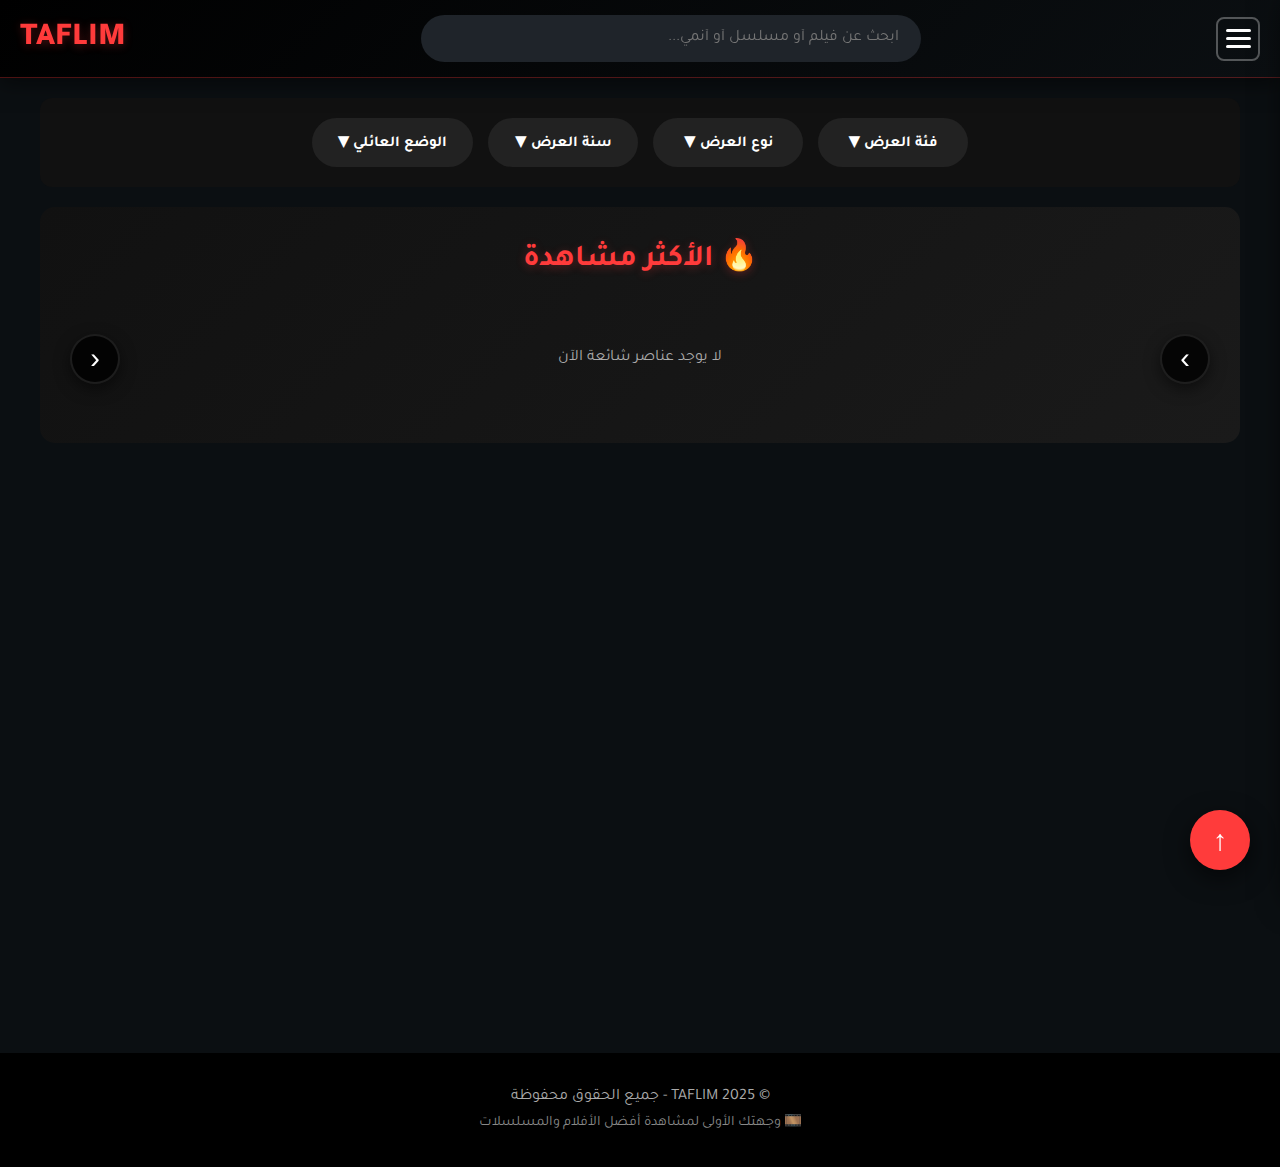
<file: index.html>
<!DOCTYPE html>
<html lang="ar" dir="rtl">
<head>
    <meta charset="UTF-8">
    <meta name="viewport" content="width=device-width, initial-scale=1.0">
    <title>TAFLIM | الصفحة الرئيسية</title>
    <link href="https://fonts.googleapis.com/css2?family=Tajawal:wght@400;700;900&display=swap" rel="stylesheet">
    <style>
        :root {
            --accent: #ff3b3b;
            --bg: #0b0f12;
            --card: #161b20;
            --text: #e6e6e6;
            --font-main: 'Tajawal', system-ui;
        }

        * {
            margin: 0;
            padding: 0;
            box-sizing: border-box;
        }

        body {
            background: var(--bg);
            color: var(--text);
            font-family: var(--font-main);
            overflow-x: hidden;
            scroll-behavior: smooth;
        }

        /* ========== النافبار ========== */
        .navbar {
            display: flex;
            align-items: center;
            justify-content: space-between;
            padding: 15px 20px;
            background: linear-gradient(135deg, #000000 0%, #0b0f12 100%);
            position: sticky;
            top: 0;
            z-index: 1000;
            border-bottom: 1px solid rgba(255, 59, 59, 0.3);
            box-shadow: 0 5px 20px rgba(0, 0, 0, 0.5);
        }

        /* زر البرغر */
        #menu-btn {
            display: flex;
            flex-direction: column;
            justify-content: center;
            align-items: center;
            gap: 5px;
            width: 44px;
            height: 44px;
            background: transparent;
            border: 2px solid rgba(255, 255, 255, 0.3);
            border-radius: 8px;
            cursor: pointer;
            padding: 10px;
            transition: all 0.3s;
        }

        #menu-btn span {
            display: block;
            width: 25px;
            height: 3px;
            background: white;
            border-radius: 3px;
            transition: all 0.3s;
        }

        #menu-btn:hover {
            border-color: var(--accent);
            background: rgba(255, 59, 59, 0.1);
        }

        #menu-btn:hover span {
            background: var(--accent);
            transform: scaleX(1.2);
        }

        /* شريط البحث مع الاقتراحات */
        .search-container {
            position: relative;
            flex: 1;
            max-width: 500px;
            margin: 0 20px;
        }

        #search {
            width: 100%;
            padding: 12px 20px;
            border: none;
            border-radius: 50px;
            background: #1f242a;
            color: white;
            font-size: 1rem;
            border: 2px solid transparent;
            transition: all 0.3s;
            font-family: var(--font-main);
        }

        #search:focus {
            outline: none;
            border-color: var(--accent);
            box-shadow: 0 0 15px rgba(255, 59, 59, 0.3);
        }

        /* قائمة اقتراحات البحث */
        .search-suggestions {
            position: absolute;
            top: 100%;
            left: 0;
            right: 0;
            background: var(--card);
            border-radius: 0 0 15px 15px;
            box-shadow: 0 10px 30px rgba(0, 0, 0, 0.7);
            max-height: 400px;
            overflow-y: auto;
            display: none;
            z-index: 1001;
            margin-top: 2px;
            border: 1px solid #333;
        }

        .suggestion-item {
            padding: 12px 20px;
            display: flex;
            align-items: center;
            gap: 15px;
            cursor: pointer;
            border-bottom: 1px solid #2a2f35;
            transition: background 0.2s;
        }

        .suggestion-item:hover {
            background: rgba(255, 59, 59, 0.1);
        }

        .suggestion-item img {
            width: 50px;
            height: 70px;
            object-fit: cover;
            border-radius: 5px;
        }

        .suggestion-info {
            flex: 1;
        }

        .suggestion-title {
            font-weight: bold;
            color: var(--text);
            margin-bottom: 5px;
        }

        .suggestion-type {
            font-size: 0.85rem;
            color: #888;
        }

        .suggestion-year {
            font-size: 0.8rem;
            color: #666;
        }

        .no-results {
            padding: 20px;
            text-align: center;
            color: #888;
            font-style: italic;
        }

        /* اللوجو */
        .logo {
            font-size: 2rem;
            font-weight: 900;
            color: var(--accent);
            text-shadow: 0 2px 10px rgba(255, 59, 59, 0.3);
        }

        /* ========== السايدبار ========== */
        #overlay {
            position: fixed;
            top: 0;
            left: 0;
            width: 100%;
            height: 100%;
            background: rgba(0, 0, 0, 0.88);
            opacity: 0;
            visibility: hidden;
            transition: all 0.35s;
            z-index: 1500;
        }

        #overlay.show {
            opacity: 1;
            visibility: visible;
        }

        #sidebar {
            position: fixed;
            top: 0;
            right: -320px;
            width: 300px;
            height: 100%;
            background: #111;
            transition: right 0.35s ease;
            z-index: 2000;
            padding-top: 90px;
            box-shadow: -10px 0 30px rgba(0, 0, 0, 0.9);
        }

        #sidebar.show {
            right: 0;
        }

        #close-sidebar {
            position: absolute;
            top: 20px;
            left: 20px;
            background: none;
            border: none;
            color: white;
            font-size: 2.4rem;
            cursor: pointer;
            transition: .3s;
        }

        #close-sidebar:hover {
            color: var(--accent);
            transform: scale(1.2);
        }

        #sidebar ul {
            list-style: none;
            padding: 0;
            margin: 0;
        }

        #sidebar ul li {
            border-bottom: 1px solid #333;
        }

        #sidebar ul li a {
            display: block;
            padding: 22px 30px;
            color: white;
            text-decoration: none;
            font-size: 1.4rem;
            font-weight: 600;
            transition: 0.3s;
        }

        #sidebar ul li:hover {
            background: var(--accent);
        }

        #sidebar ul li:hover a {
            padding-right: 40px;
        }

        /* ========== الفلاتر ========== */
        .filters-bar {
            display: flex;
            gap: 15px;
            padding: 20px;
            background: #111;
            flex-wrap: wrap;
            justify-content: center;
            position: relative;
            margin: 20px auto;
            width: 95%;
            max-width: 1200px;
            border-radius: 12px;
        }

        .filter-group {
            position: relative;
        }

        .filter-btn {
            background: #222;
            color: white;
            border: 2px solid transparent;
            padding: 12px 24px;
            border-radius: 50px;
            cursor: pointer;
            font-weight: 600;
            transition: all 0.3s;
            display: flex;
            align-items: center;
            gap: 8px;
            min-width: 150px;
            justify-content: center;
            font-size: 0.95rem;
            font-family: var(--font-main);
        }

        .filter-btn:hover,
        .filter-btn.active {
            background: var(--accent);
            border-color: var(--accent);
            transform: translateY(-2px);
            box-shadow: 0 5px 15px rgba(255, 59, 59, 0.3);
        }

        .filter-dropdown {
            position: absolute;
            top: 100%;
            left: 50%;
            transform: translateX(-50%);
            background: #1a1f25;
            min-width: 220px;
            border-radius: 16px;
            margin-top: 10px;
            box-shadow: 0 10px 40px rgba(0, 0, 0, .8);
            opacity: 0;
            visibility: hidden;
            transition: all 0.3s ease;
            z-index: 999;
            overflow: hidden;
            border: 1px solid #333;
        }

        .filter-dropdown.active {
            opacity: 1;
            visibility: visible;
            transform: translateX(-50%) translateY(5px);
        }

        .filter-dropdown button {
            width: 100%;
            padding: 14px 20px;
            background: none;
            border: none;
            color: white;
            text-align: right;
            cursor: pointer;
            transition: .3s;
            font-weight: 500;
            border-bottom: 1px solid #333;
            font-family: var(--font-main);
        }

        .filter-dropdown button:last-child {
            border-bottom: none;
        }

        .filter-dropdown button:hover {
            background: var(--accent);
            padding-right: 30px;
        }

        .filter-dropdown button::before {
            content: "○";
            margin-left: 10px;
            font-size: 0.8rem;
            color: #666;
        }

        .filter-dropdown button.active::before {
            content: "●";
            color: var(--accent);
        }

        /* ========== السلايدر ========== */
        .trending-section {
            padding: 30px 20px;
            background: linear-gradient(135deg, #111 0%, #1a1a1a 100%);
            position: relative;
            overflow: hidden;
            margin: 20px auto;
            border-radius: 15px;
            width: 98%;
            max-width: 1200px;
        }

        .trending-title {
            font-size: 1.9rem;
            color: var(--accent);
            margin-bottom: 25px;
            text-align: center;
            font-weight: 700;
            text-shadow: 0 2px 10px rgba(255, 59, 59, 0.3);
        }

        .trending-wrapper {
            position: relative;
            overflow: visible;
            border-radius: 15px;
            padding: 10px 0;
        }

        .trending-container {
            display: flex;
            gap: 20px;
            padding: 15px 60px;
            overflow-x: auto;
            scroll-behavior: smooth;
            scrollbar-width: thin;
            scrollbar-color: var(--accent) #222;
        }

        .trending-container::-webkit-scrollbar {
            height: 6px;
        }

        .trending-container::-webkit-scrollbar-track {
            background: #222;
            border-radius: 10px;
        }

        .trending-container::-webkit-scrollbar-thumb {
            background: var(--accent);
            border-radius: 10px;
        }

        .trending-container::-webkit-scrollbar-thumb:hover {
            background: #ff0000;
        }

        .trending-card {
            min-width: 180px;
            max-width: 180px;
            background: var(--card);
            border-radius: 15px;
            overflow: hidden;
            cursor: pointer;
            transition: all 0.3s cubic-bezier(0.4, 0, 0.2, 1);
            box-shadow: 0 8px 25px rgba(0, 0, 0, 0.5);
            flex-shrink: 0;
            border: 2px solid transparent;
        }

        .trending-card:hover {
            transform: translateY(-10px) scale(1.05);
            box-shadow: 0 20px 40px rgba(255, 59, 59, 0.4);
            border-color: var(--accent);
        }

        .trending-card img {
            width: 100%;
            height: 240px;
            object-fit: cover;
            transition: transform 0.5s ease;
        }

        .trending-card:hover img {
            transform: scale(1.1);
        }

        .trending-card h3 {
            padding: 15px 10px;
            text-align: center;
            font-size: 1rem;
            font-weight: 600;
            color: var(--text);
            margin: 0;
            white-space: nowrap;
            overflow: hidden;
            text-overflow: ellipsis;
        }

        .trending-arrow {
            position: absolute;
            top: 50%;
            transform: translateY(-50%);
            background: rgba(0, 0, 0, 0.8);
            color: white;
            border: none;
            width: 50px;
            height: 50px;
            border-radius: 50%;
            cursor: pointer;
            font-size: 1.8rem;
            z-index: 10;
            transition: all 0.3s ease;
            backdrop-filter: blur(10px);
            display: flex;
            align-items: center;
            justify-content: center;
            box-shadow: 0 5px 15px rgba(0, 0, 0, 0.5);
            border: 2px solid rgba(255, 255, 255, 0.1);
        }

        .trending-arrow:hover {
            background: var(--accent);
            transform: translateY(-50%) scale(1.15);
            border-color: var(--accent);
            box-shadow: 0 10px 25px rgba(255, 59, 59, 0.5);
        }

        .trending-arrow.left {
            left: 10px;
        }

        .trending-arrow.right {
            right: 10px;
        }

        /* ========== المحتوى الرئيسي ========== */
        #main-content {
            display: grid;
            grid-template-columns: repeat(auto-fill, minmax(150px, 1fr));
            gap: 20px;
            padding: 20px;
            min-height: 60vh;
            width: 95%;
            max-width: 1200px;
            margin: 0 auto;
        }

        .card {
            background: var(--card);
            border-radius: 14px;
            overflow: hidden;
            cursor: pointer;
            transition: .3s;
            border: 2px solid transparent;
        }

        .card:hover {
            transform: scale(1.06);
            box-shadow: 0 12px 25px rgba(255, 59, 59, .4);
            border-color: var(--accent);
        }

        .card img {
            width: 100%;
            height: 230px;
            object-fit: cover;
        }

        .card h3 {
            padding: 12px;
            text-align: center;
            font-size: 0.95rem;
            margin: 0;
        }

        /* زر جلب المزيد */
        .load-more {
            display: block;
            margin: 40px auto;
            padding: 15px 45px;
            background: var(--accent);
            color: white;
            border: none;
            border-radius: 50px;
            font-size: 1.1rem;
            font-weight: bold;
            cursor: pointer;
            transition: .3s;
            box-shadow: 0 5px 20px rgba(255, 59, 59, 0.3);
            font-family: var(--font-main);
        }

        .load-more:hover {
            background: #cc0000;
            transform: scale(1.05);
            box-shadow: 0 10px 25px rgba(255, 59, 59, 0.5);
        }

        /* زر العودة للأعلى */
        #back-to-top {
            position: fixed;
            bottom: 30px;
            right: 30px;
            background: var(--accent);
            color: white;
            border: none;
            width: 60px;
            height: 60px;
            border-radius: 50%;
            font-size: 1.8rem;
            cursor: pointer;
            display: none;
            z-index: 999;
            box-shadow: 0 8px 25px rgba(0, 0, 0, .6);
            transition: all 0.3s ease;
            align-items: center;
            justify-content: center;
        }

        #back-to-top.show {
            display: flex;
        }

        #back-to-top:hover {
            background: #cc0000;
            transform: scale(1.15) rotate(5deg);
            box-shadow: 0 12px 30px rgba(255, 59, 59, .5);
        }

        /* ========== الفوتر ========== */
        footer {
            text-align: center;
            padding: 30px;
            background: #000;
            color: #aaa;
            margin-top: 50px;
        }

        .footer-content p {
            margin: 5px 0;
        }

        .footer-tagline {
            font-size: 0.9rem;
            color: #888;
            margin-top: 10px;
        }

        /* ========== التجاوب ========== */
        @media (max-width: 768px) {
            .navbar {
                padding: 12px 15px;
            }

            #menu-btn {
                width: 40px;
                height: 40px;
            }

            #menu-btn span {
                width: 22px;
                height: 2.5px;
            }

            .search-container {
                max-width: 200px;
            }

            .logo {
                font-size: 1.6rem;
            }

            .trending-card {
                min-width: 160px;
                max-width: 160px;
            }

            .trending-arrow {
                display: none;
            }

            .trending-container {
                padding: 15px 20px;
            }

            .filters-bar {
                flex-direction: column;
                align-items: center;
                gap: 12px;
                padding: 15px;
            }

            .filter-dropdown {
                position: static;
                transform: none !important;
                width: 90%;
                margin: 8px auto;
            }

            #main-content {
                grid-template-columns: repeat(auto-fill, minmax(130px, 1fr));
                gap: 15px;
                padding: 15px;
            }

            #back-to-top {
                width: 50px;
                height: 50px;
                bottom: 20px;
                right: 20px;
            }
        }

        @media (max-width: 480px) {
            .trending-card {
                min-width: 140px;
                max-width: 140px;
            }

            .trending-card h3 {
                font-size: 0.9rem;
            }

            .card h3 {
                font-size: 0.85rem;
            }
        }
    </style>
</head>
<body>
    <!-- الشريط العلوي -->
    <header class="navbar">
        <button id="menu-btn" aria-label="فتح القائمة الجانبية">
            <span></span>
            <span></span>
            <span></span>
        </button>
        
        <div class="search-container">
            <input type="text" id="search" placeholder="ابحث عن فيلم أو مسلسل أو أنمي...">
            <div id="search-suggestions" class="search-suggestions"></div>
        </div>
        
        <div class="logo">TAFLIM</div>
    </header>

    <!-- طبقة التعتيم -->
    <div id="overlay"></div>

    <!-- القائمة الجانبية -->
    <div id="sidebar">
        <button id="close-sidebar">×</button>
        <ul>
            <li><a href="index.html" class="sidebar-link active">🏠 الصفحة الرئيسية</a></li>
            <li><a href="movies.html" class="sidebar-link">🎬 الأفلام</a></li>
            <li><a href="series.html" class="sidebar-link">📺 المسلسلات</a></li>
            <li><a href="anime.html" class="sidebar-link">🇯🇵 الأنمي</a></li>
        </ul>
    </div>

    <!-- تبويبات الفلترة -->
    <div class="filters-bar">
        <div class="filter-group">
            <button class="filter-btn" data-filter="category">فئة العرض ▼</button>
            <div class="filter-dropdown">
                <button data-value="">الكل</button>
                <button data-value="foreign">أفلام أجنبي</button>
                <button data-value="asian">أفلام آسيوية</button>
                <button data-value="kdrama">كي دراما</button>
                <button data-value="turkish">أفلام تركية</button>
                <button data-value="arabic">أفلام عربية</button>
                <button data-value="indian">أفلام هندية</button>
                <button data-value="anime">مسلسلات أنمي</button>
                <button data-value="ramadan">مسلسلات رمضانية</button>
            </div>
        </div>

        <div class="filter-group">
            <button class="filter-btn" data-filter="genre">نوع العرض ▼</button>
            <div class="filter-dropdown">
                <button data-value="">الكل</button>
                <button data-value="28">أكشن</button>
                <button data-value="12">مغامرات</button>
                <button data-value="16">أنيميشن</button>
                <button data-value="35">كوميدي</button>
                <button data-value="80">جريمة</button>
                <button data-value="18">دراما</button>
                <button data-value="27">رعب</button>
                <button data-value="10749">رومانسي</button>
                <button data-value="878">خيال علمي</button>
                <button data-value="53">إثارة</button>
            </div>
        </div>

        <div class="filter-group">
            <button class="filter-btn" data-filter="year">سنة العرض ▼</button>
            <div class="filter-dropdown">
                <button data-value="">الكل</button>
                <button data-value="2025">2025</button>
                <button data-value="2024">2024</button>
                <button data-value="2023">2023</button>
                <button data-value="2022">2022</button>
                <button data-value="2021">2021</button>
                <button data-value="2020">2020</button>
                <button data-value="older">قبل 2020</button>
            </div>
        </div>

        <div class="filter-group">
            <button class="filter-btn" data-filter="rating">الوضع العائلي ▼</button>
            <div class="filter-dropdown">
                <button data-value="">الكل</button>
                <button data-value="family">عائلي</button>
                <button data-value="16">+16</button>
                <button data-value="18">+18</button>
            </div>
        </div>
    </div>

    <!-- السلايدر -->
    <div class="trending-section">
        <h2 class="trending-title">🔥 الأكثر مشاهدة</h2>
        <div class="trending-wrapper">
            <button class="trending-arrow left">‹</button>
            <div class="trending-container" id="trending-container"></div>
            <button class="trending-arrow right">›</button>
        </div>
    </div>

    <!-- المحتوى الرئيسي -->
    <div id="main-content"></div>

    <!-- زر جلب المزيد -->
    <button class="load-more" onclick="loadMore()">🔄 جلب المزيد</button>

    <!-- زر العودة للأعلى -->
    <button id="back-to-top" class="show">↑</button>

    <!-- الفوتر -->
    <footer>
        <div class="footer-content">
            <p>© 2025 TAFLIM - جميع الحقوق محفوظة</p>
            <p class="footer-tagline">🎞️ وجهتك الأولى لمشاهدة أفضل الأفلام والمسلسلات</p>
        </div>
    </footer>

    <!-- JavaScript -->
    <script src="js/main.js"></script>
    
    <!-- كود التبويبات فقط (لا يتعارض مع main.js) -->
    <script>
        // جافاسكريبت التبويبات فقط
        document.querySelectorAll('.filter-btn').forEach(btn => {
            btn.onclick = (e) => {
                const dropdown = btn.nextElementSibling;
                const isActive = dropdown.classList.contains('active');

                document.querySelectorAll('.filter-dropdown').forEach(d => d.classList.remove('active'));
                document.querySelectorAll('.filter-btn').forEach(b => b.classList.remove('active'));

                if (!isActive) {
                    dropdown.classList.add('active');
                    btn.classList.add('active');
                }
                e.stopPropagation();
            };
        });

        document.querySelectorAll('.filter-dropdown button').forEach(item => {
            item.onclick = (e) => {
                const dropdown = item.closest('.filter-dropdown');
                dropdown.querySelectorAll('button').forEach(b => b.classList.remove('active'));
                item.classList.add('active');
                dropdown.classList.remove('active');
                item.closest('.filter-group').querySelector('.filter-btn').classList.remove('active');
                e.stopPropagation();
            };
        });

        document.addEventListener('click', () => {
            document.querySelectorAll('.filter-dropdown').forEach(d => d.classList.remove('active'));
            document.querySelectorAll('.filter-btn').forEach(b => b.classList.remove('active'));
        });
    </script>
</body>
</html>
</file>
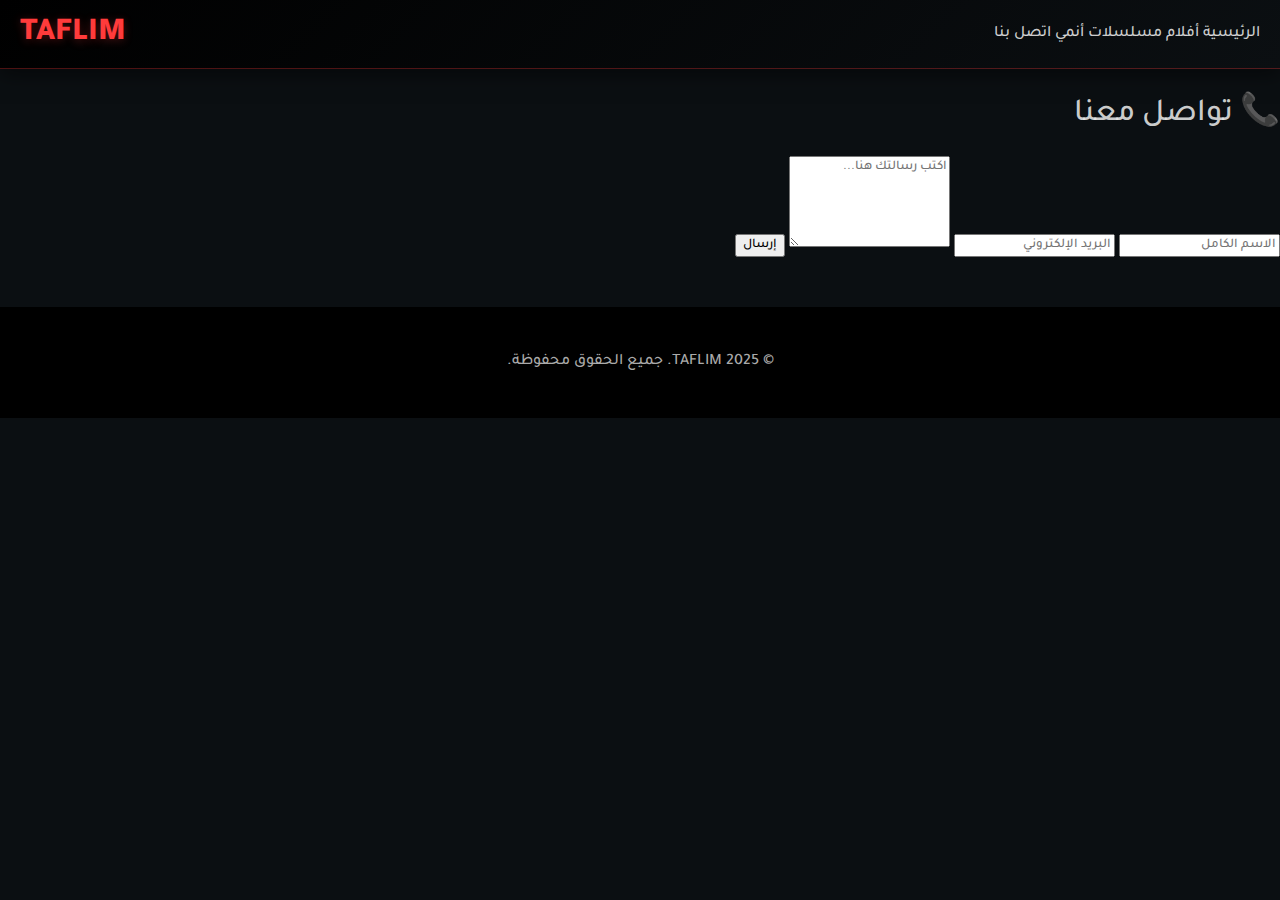
<file: contact.html>
<!DOCTYPE html>
<html lang="ar" dir="rtl">
<head>
  <meta charset="UTF-8" />
  <meta name="viewport" content="width=device-width, initial-scale=1.0" />
  <title>اتصل بنا | TAFLIM</title>
  <link rel="stylesheet" href="css/styles.css" />
  <link rel="stylesheet" href="https://fonts.googleapis.com/css2?family=Tajawal:wght@400;500;700&display=swap" />
</head>

<body>
  <header class="navbar">
    <div class="logo">TAFLIM</div>
    <nav>
      <a href="index.html">الرئيسية</a>
      <a href="movies.html">أفلام</a>
      <a href="series.html">مسلسلات</a>
      <a href="anime.html">أنمي</a>
      <a href="contact.html" class="active">اتصل بنا</a>
    </nav>
  </header>

  <main class="contact">
    <h1>📞 تواصل معنا</h1>
    <form class="contact-form">
      <input type="text" placeholder="الاسم الكامل" required />
      <input type="email" placeholder="البريد الإلكتروني" required />
      <textarea placeholder="اكتب رسالتك هنا..." rows="5" required></textarea>
      <button type="submit">إرسال</button>
    </form>
  </main>

  <footer>
    <p>© 2025 TAFLIM. جميع الحقوق محفوظة.</p>
  </footer>
</body>
</html>
</file>
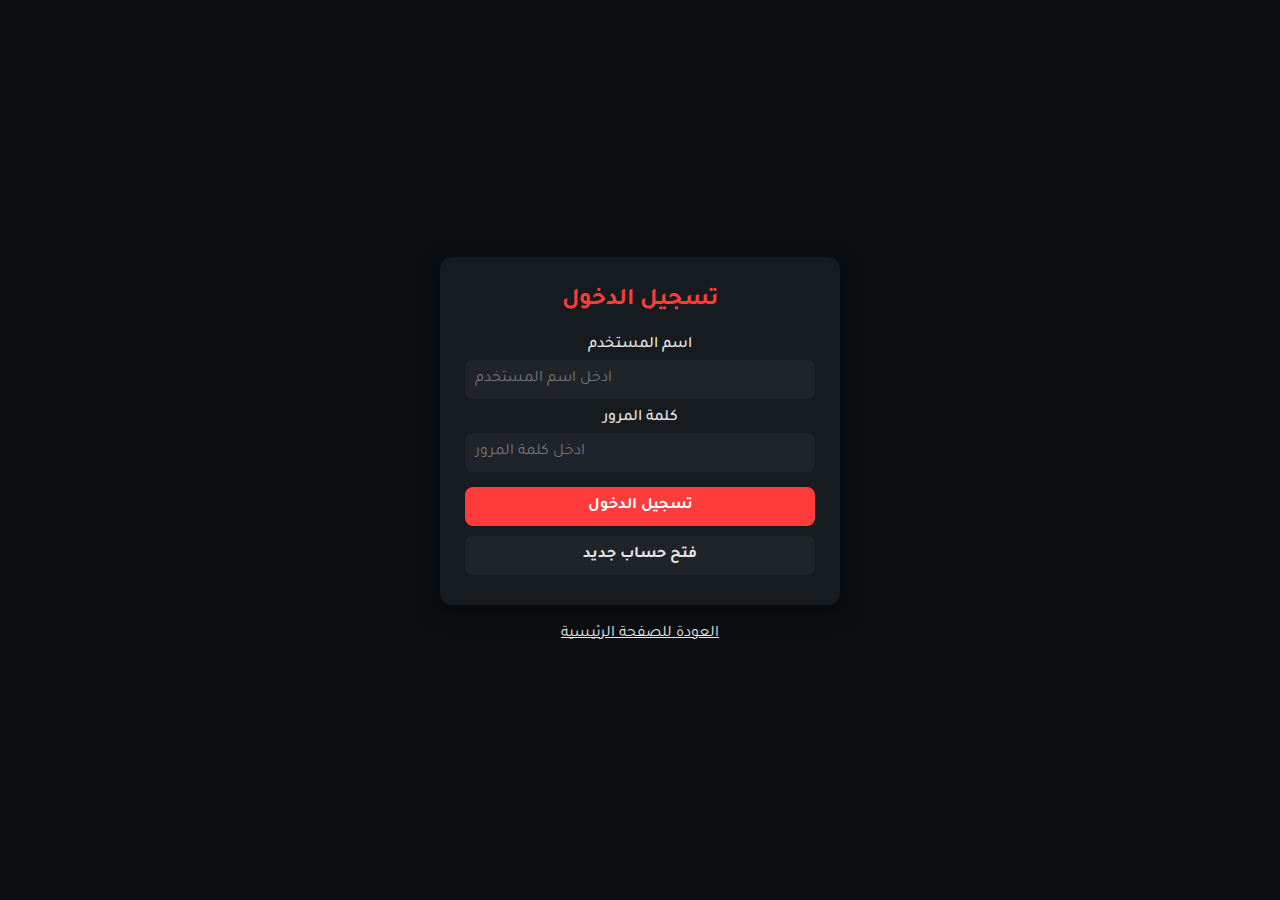
<file: login.html>
<!DOCTYPE html>
<html lang="ar">
<head>
<meta charset="UTF-8">
<meta name="viewport" content="width=device-width, initial-scale=1.0">
<title>تسجيل الدخول - TAFLIM</title>
<link href="https://fonts.googleapis.com/css2?family=Tajawal:wght@400;500;700&display=swap" rel="stylesheet">
<style>
  :root{
    --bg-color:#0b0f12;
    --card-bg:#161b20;
    --accent:#ff3b3b;
    --text-color:#e6e6e6;
    --hover-bg:#1f242a;
    --transition:0.3s ease;
  }
  *{margin:0;padding:0;box-sizing:border-box;font-family:"Tajawal",sans-serif;}
  body{background:var(--bg-color);color:var(--text-color);display:flex;flex-direction:column;justify-content:center;align-items:center;height:100vh;}
  
  .login-container{
    background:var(--card-bg);
    padding:30px 25px;
    border-radius:12px;
    width:100%;
    max-width:400px;
    box-shadow:0 6px 20px rgba(0,0,0,0.5);
    text-align:center;
  }

  .login-container h2{
    text-align:center;
    margin-bottom:20px;
    color:var(--accent);
  }

  .login-container label{
    display:block;
    margin:10px 0 5px;
    font-weight:500;
  }

  .login-container input{
    width:100%;
    padding:10px;
    border-radius:8px;
    border:none;
    background:var(--hover-bg);
    color:var(--text-color);
    font-size:1em;
  }

  .login-container input:focus{
    outline:none;
    box-shadow:0 0 5px var(--accent);
  }

  .login-container button{
    width:100%;
    margin-top:15px;
    padding:10px;
    border:none;
    border-radius:8px;
    background:var(--accent);
    color:#fff;
    font-size:1em;
    font-weight:bold;
    cursor:pointer;
    transition:var(--transition);
  }

  .login-container button:hover{
    background:#e63939;
  }

  .login-container .secondary-btn{
    background:var(--hover-bg);
    color:var(--text-color);
    margin-top:10px;
  }

  .login-container .secondary-btn:hover{
    background:#1a1f25;
  }

  .error-message{
    color:#ff4d4d;
    margin-top:10px;
    display:none;
    text-align:center;
  }

  /* رابط العودة أسفل الإطار */
  .back-home {
    margin-top: 20px;
    color: var(--text-color);
    cursor: pointer;
    transition: 0.3s;
    text-decoration: underline;
  }

  .back-home:hover {
    color: var(--accent);
  }

</style>
</head>
<body>

<div class="login-container">
  <h2>تسجيل الدخول</h2>

  <label for="username">اسم المستخدم</label>
  <input type="text" id="username" placeholder="ادخل اسم المستخدم">
  
  <label for="password">كلمة المرور</label>
  <input type="password" id="password" placeholder="ادخل كلمة المرور">
  
  <button id="login-btn">تسجيل الدخول</button>
  <button class="secondary-btn" id="register-btn">فتح حساب جديد</button>

  <div class="error-message" id="error-msg">اسم المستخدم أو كلمة المرور غير صحيحة</div>
  <div class="error-message" id="locked-msg">تم تجاوز عدد المحاولات المسموح بها. حاول لاحقاً.</div>
</div>

<!-- رابط العودة أسفل الإطار -->
<div class="back-home" id="home-link">العودة للصفحة الرئيسية</div>

<script>
  const loginBtn = document.getElementById('login-btn');
  const registerBtn = document.getElementById('register-btn');
  const homeLink = document.getElementById('home-link');
  const errorMsg = document.getElementById('error-msg');
  const lockedMsg = document.getElementById('locked-msg');

  // بيانات تجريبية (يمكن ربطها لاحقًا بالباكند)
  const USER_CREDENTIALS = { username: "admin", password: "123456" };
  const MAX_ATTEMPTS = 5;
  let attempts = parseInt(localStorage.getItem("loginAttempts")) || 0;

  // تحقق من حالة تسجيل الدخول
  if(localStorage.getItem("isLoggedIn") === "true"){
    window.location.href = "dashboard.html";
  }

  loginBtn.addEventListener('click', async () => {
    if(attempts >= MAX_ATTEMPTS){
      lockedMsg.style.display = "block";
      return;
    }

    const username = document.getElementById('username').value.trim();
    const password = document.getElementById('password').value.trim();

    if(username === USER_CREDENTIALS.username && password === USER_CREDENTIALS.password){
      localStorage.setItem("isLoggedIn", "true");
      localStorage.setItem("loginAttempts", "0");
      window.location.href = "dashboard.html";
    } else {
      attempts++;
      localStorage.setItem("loginAttempts", attempts);
      errorMsg.style.display = "block";
      lockedMsg.style.display = "none";
    }
  });

  registerBtn.addEventListener('click', () => {
    window.location.href = "register.html";
  });

  homeLink.addEventListener('click', () => {
    window.location.href = "index.html";
  });
</script>

</body>
</html>
</file>
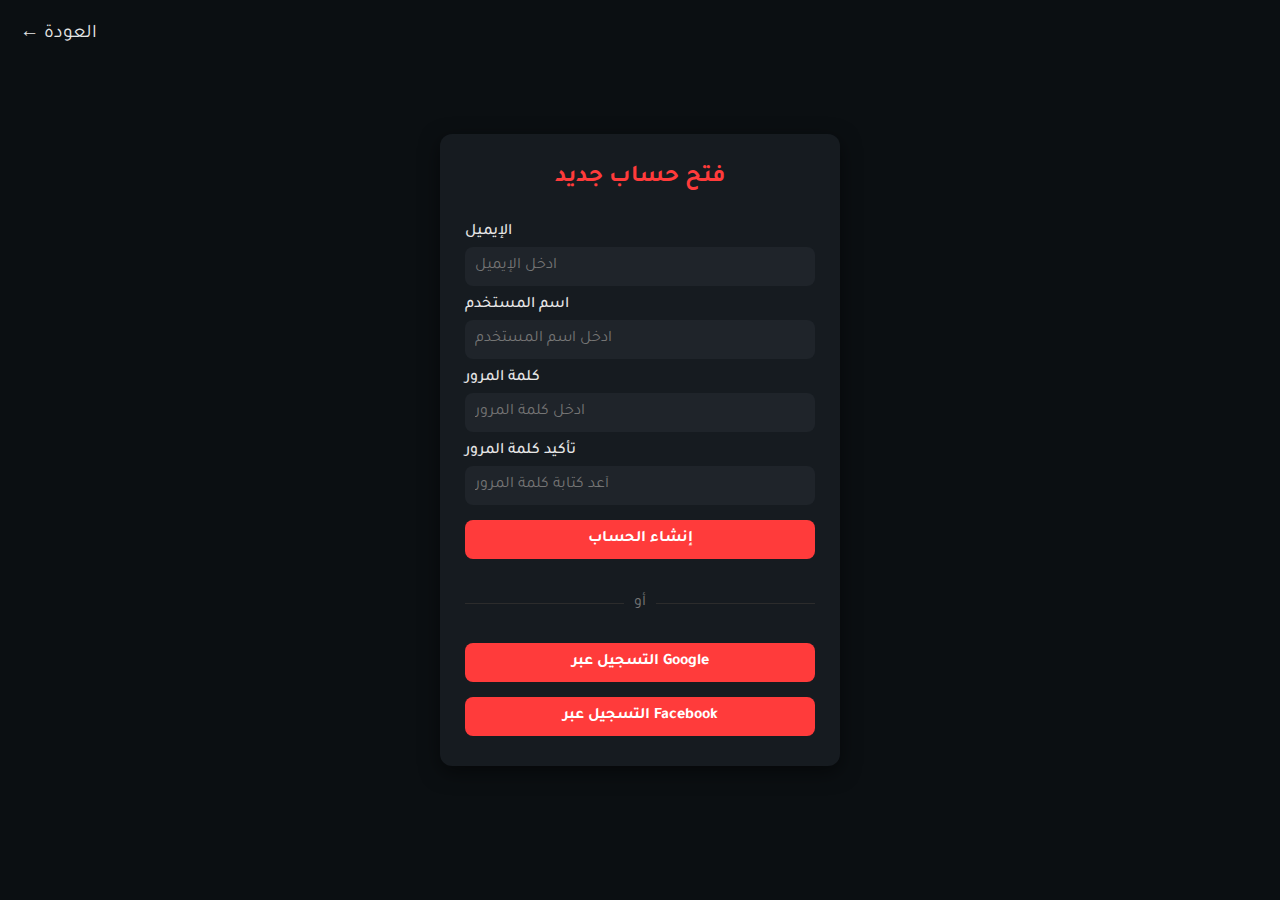
<file: register.html>
<!DOCTYPE html>
<html lang="ar">
<head>
<meta charset="UTF-8">
<meta name="viewport" content="width=device-width, initial-scale=1.0">
<title>فتح حساب جديد - TAFLIM</title>
<link href="https://fonts.googleapis.com/css2?family=Tajawal:wght@400;500;700&display=swap" rel="stylesheet">
<style>
  :root{
    --bg-color:#0b0f12;
    --card-bg:#161b20;
    --accent:#ff3b3b;
    --text-color:#e6e6e6;
    --hover-bg:#1f242a;
    --transition:0.3s ease;
  }
  *{margin:0;padding:0;box-sizing:border-box;font-family:"Tajawal",sans-serif;}
  body{
    background:var(--bg-color);
    color:var(--text-color);
    display:flex;
    justify-content:center;
    align-items:center;
    height:100vh;
    flex-direction: column;
  }

  .back-link {
    position: absolute;
    top: 20px;
    left: 20px;
    font-size: 1.2em;
    color: var(--text-color);
    text-decoration: none;
    transition: var(--transition);
  }
  .back-link:hover {
    color: var(--accent);
  }

  .register-container{
    background:var(--card-bg);
    padding:30px 25px;
    border-radius:12px;
    width:100%;
    max-width:400px;
    box-shadow:0 6px 20px rgba(0,0,0,0.5);
    display: flex;
    flex-direction: column;
  }

  .register-container h2{
    text-align:center;
    margin-bottom:20px;
    color:var(--accent);
  }

  .register-container label{
    display:block;
    margin:10px 0 5px;
    font-weight:500;
  }

  .register-container input{
    width:100%;
    padding:10px;
    border-radius:8px;
    border:none;
    background:var(--hover-bg);
    color:var(--text-color);
    font-size:1em;
  }

  .register-container input:focus{
    outline:none;
    box-shadow:0 0 5px var(--accent);
  }

  .register-container button{
    width:100%;
    margin-top:15px;
    padding:10px;
    border:none;
    border-radius:8px;
    background:var(--accent);
    color:#fff;
    font-size:1em;
    font-weight:bold;
    cursor:pointer;
    transition:var(--transition);
  }

  .register-container button:hover{
    background:#e63939;
  }

  /* --------------------- قسم تسجيل بحساب خارجي --------------------- */
  .social-login{
    margin-top:20px;
    text-align:center;
  }

  .divider{
    margin:15px 0;
    display:flex;
    align-items:center;
    justify-content:center;
  }

  .divider span{
    margin:0 10px;
    color:#777;
  }

  .divider:before,
  .divider:after{
    content:"";
    flex:1;
    height:1px;
    background:#2c2c2c;
  }

  .social-btn{
    width:100%;
    padding:10px;
    border-radius:8px;
    margin-top:10px;
    cursor:pointer;
    font-weight:bold;
    border:none;
    transition:var(--transition);
  }

  .google-btn{
    background:#ffffff;
    color:#000;
  }
  .google-btn:hover{
    background:#dddddd;
  }

  .facebook-btn{
    background:#1877f2;
    color:#fff;
  }
  .facebook-btn:hover{
    background:#0f5ad0;
  }

</style>
</head>
<body>

<a href="login.html" class="back-link">← العودة</a>

<div class="register-container">
  <h2>فتح حساب جديد</h2>

  <label for="email">الإيميل</label>
  <input type="email" id="email" placeholder="ادخل الإيميل">

  <label for="new-username">اسم المستخدم</label>
  <input type="text" id="new-username" placeholder="ادخل اسم المستخدم">

  <label for="new-password">كلمة المرور</label>
  <input type="password" id="new-password" placeholder="ادخل كلمة المرور">

  <label for="confirm-password">تأكيد كلمة المرور</label>
  <input type="password" id="confirm-password" placeholder="أعد كتابة كلمة المرور">

  <button id="register-btn">إنشاء الحساب</button>

  <!-- تسجيل عبر جوجل وفيسبوك -->
  <div class="social-login">
    <div class="divider"><span>أو</span></div>

    <button class="social-btn google-btn">التسجيل عبر Google</button>
    <button class="social-btn facebook-btn">التسجيل عبر Facebook</button>
  </div>

</div>

<script>
  const registerBtn = document.getElementById('register-btn');

  registerBtn.addEventListener('click', () => {
    alert("سيتم إنشاء الحساب لاحقًا بعد ربط الباكند.");
  });
</script>

</body>
</html>
</file>
<file: css/styles.css>
/* ================= متغيرات الألوان ================= */
:root {
  --accent: #ff3b3b;
  --bg: #0b0f12;
  --card: #161b20;
  --text: #e6e6e6e6;
  --font-main: 'Tajawal', system-ui, -apple-system, BlinkMacSystemFont, 'Segoe UI', sans-serif;
}

/* ================= تطبيق الفونت العام ================= */
html, body, button, input, select, textarea, a, h1, h2, h3, h4, h5, h6,
.filter-btn, .filter-dropdown button, #search::placeholder {
  font-family: var(--font-main) !important;
  font-weight: 500;
}

/* ================= الأساسيات ================= */
body {
  background: var(--bg);
  color: var(--text);
  margin: 0;
  overflow-x: hidden;
  scroll-behavior: smooth;
}

/* ================= النافبار مع زر البرغر ================= */
.navbar { 
  display: flex;
  align-items: center;
  justify-content: space-between;
  padding: 15px 20px;
  background: linear-gradient(135deg, #000000 0%, #0b0f12 100%);
  position: sticky;
  top: 0;
  z-index: 1000;
  border-bottom: 1px solid rgba(255, 59, 59, 0.3);
  box-shadow: 0 5px 20px rgba(0, 0, 0, 0.5);
}

/* ترتيب العناصر في النافبار */
.navbar > *:nth-child(1) {
  order: 1;
  flex: 0 0 auto;
}

.navbar > .search-container {
  order: 2;
  flex: 1;
  margin: 0 20px;
}

.navbar > .logo {
  order: 3;
  flex: 0 0 auto;
}

/* زر البرغر النهائي */
#menu-btn {
  display: flex !important;
  flex-direction: column;
  justify-content: center;
  align-items: center;
  gap: 5px;
  width: 44px;
  height: 44px;
  background: transparent;
  border: 2px solid rgba(255, 255, 255, 0.3);
  border-radius: 8px;
  cursor: pointer;
  padding: 10px;
  margin: 0;
  position: relative;
  z-index: 9999;
  transition: all 0.3s;
}

#menu-btn span {
  display: block !important;
  width: 25px;
  height: 3px;
  background: white !important;
  border-radius: 3px;
  transition: all 0.3s;
  transform-origin: center;
}

#menu-btn:hover {
  border-color: var(--accent);
  background: rgba(255, 59, 59, 0.1);
}

#menu-btn:hover span {
  background: var(--accent) !important;
  transform: scaleX(1.2);
}

/* باقي تنسيقات النافبار */
.logo { 
  font-size: 2rem; 
  font-weight: 900; 
  color: var(--accent);
  text-shadow: 0 2px 10px rgba(255, 59, 59, 0.3);
}

.search-container { 
  position: relative; 
  max-width: 500px; 
}

#search { 
  width: 100%; 
  padding: 12px 20px; 
  border: none; 
  border-radius: 50px; 
  background: #1f242a; 
  color: white; 
  font-size: 1rem;
  border: 2px solid transparent;
  transition: all 0.3s;
}

#search:focus { 
  outline: none;
  border-color: var(--accent);
  box-shadow: 0 0 15px rgba(255, 59, 59, 0.3);
}

/* ================= تبويبات الفلترة ================= */
.filters-bar { 
  display: flex; 
  gap: 15px; 
  padding: 20px; 
  background: #111; 
  flex-wrap: wrap; 
  justify-content: center; 
  position: relative;
  margin: 20px auto;
  width: 95%;
  max-width: 1200px;
  border-radius: 12px;
}

.filter-group { 
  position: relative; 
}

.filter-btn { 
  background: #222; 
  color: white; 
  border: 2px solid transparent; 
  padding: 12px 24px; 
  border-radius: 50px; 
  cursor: pointer; 
  font-weight: 600;
  transition: all 0.3s; 
  display: flex; 
  align-items: center; 
  gap: 8px; 
  min-width: 150px; 
  justify-content: center;
  font-size: 0.95rem;
}

.filter-btn:hover, .filter-btn.active { 
  background: var(--accent); 
  border-color: var(--accent);
  transform: translateY(-2px);
  box-shadow: 0 5px 15px rgba(255, 59, 59, 0.3);
}

/* القوائم المنسدلة */
.filter-dropdown {
  position: absolute;
  top: 100%;
  left: 50%;
  transform: translateX(-50%);
  background: #1a1f25;
  min-width: 220px;
  border-radius: 16px;
  margin-top: 10px;
  box-shadow: 0 10px 40px rgba(0,0,0,.8);
  opacity: 0;
  visibility: hidden;
  transition: all 0.3s ease;
  z-index: 999;
  overflow: hidden;
  border: 1px solid #333;
}

.filter-dropdown.active {
  opacity: 1;
  visibility: visible;
  transform: translateX(-50%) translateY(5px);
}

.filter-dropdown button {
  width: 100%;
  padding: 14px 20px;
  background: none;
  border: none;
  color: white;
  text-align: right;
  cursor: pointer;
  transition: .3s;
  font-weight: 500;
  border-bottom: 1px solid #333;
}

.filter-dropdown button:last-child {
  border-bottom: none;
}

.filter-dropdown button:hover { 
  background: var(--accent); 
  padding-right: 30px;
}

.filter-dropdown button::before { 
  content: "○"; 
  margin-left: 10px; 
  font-size: 0.8rem;
  color: #666;
}

.filter-dropdown button.active::before { 
  content: "●"; 
  color: var(--accent);
}

/* ================= السلايدر Netflix Style ================= */
.trending-section {
  padding: 30px 20px;
  background: linear-gradient(135deg, #111 0%, #1a1a1a 100%);
  position: relative;
  overflow: hidden;
  margin: 20px auto;
  border-radius: 15px;
  width: 98%;
  max-width: 1200px;
}

.trending-title {
  font-size: 1.9rem;
  color: var(--accent);
  margin-bottom: 25px;
  text-align: center;
  font-weight: 700;
  text-shadow: 0 2px 10px rgba(255, 59, 59, 0.3);
}

.trending-wrapper {
  position: relative;
  overflow: visible;
  border-radius: 15px;
  padding: 10px 0;
}

.trending-container {
  display: flex;
  gap: 20px;
  padding: 15px 60px;
  overflow-x: auto;
  scroll-behavior: smooth;
  scrollbar-width: thin;
  scrollbar-color: var(--accent) #222;
}

/* شريط التمرير للسلايدر */
.trending-container::-webkit-scrollbar {
  height: 6px;
}

.trending-container::-webkit-scrollbar-track {
  background: #222;
  border-radius: 10px;
}

.trending-container::-webkit-scrollbar-thumb {
  background: var(--accent);
  border-radius: 10px;
}

.trending-container::-webkit-scrollbar-thumb:hover {
  background: #ff0000;
}

.trending-card {
  min-width: 180px;
  max-width: 180px;
  background: var(--card);
  border-radius: 15px;
  overflow: hidden;
  cursor: pointer;
  transition: all 0.3s cubic-bezier(0.4, 0, 0.2, 1);
  box-shadow: 0 8px 25px rgba(0, 0, 0, 0.5);
  flex-shrink: 0;
  border: 2px solid transparent;
}

.trending-card:hover {
  transform: translateY(-10px) scale(1.05);
  box-shadow: 0 20px 40px rgba(255, 59, 59, 0.4);
  border-color: var(--accent);
}

.trending-card img {
  width: 100%;
  height: 240px;
  object-fit: cover;
  transition: transform 0.5s ease;
}

.trending-card:hover img {
  transform: scale(1.1);
}

.trending-card h3 {
  padding: 15px 10px;
  text-align: center;
  font-size: 1rem;
  font-weight: 600;
  color: var(--text);
  margin: 0;
  white-space: nowrap;
  overflow: hidden;
  text-overflow: ellipsis;
}

/* أسهم السلايدر */
.trending-arrow {
  position: absolute;
  top: 50%;
  transform: translateY(-50%);
  background: rgba(0, 0, 0, 0.8);
  color: white;
  border: none;
  width: 50px;
  height: 50px;
  border-radius: 50%;
  cursor: pointer;
  font-size: 1.8rem;
  z-index: 10;
  transition: all 0.3s ease;
  backdrop-filter: blur(10px);
  display: flex;
  align-items: center;
  justify-content: center;
  box-shadow: 0 5px 15px rgba(0, 0, 0, 0.5);
  border: 2px solid rgba(255, 255, 255, 0.1);
}

.trending-arrow:hover {
  background: var(--accent);
  transform: translateY(-50%) scale(1.15);
  border-color: var(--accent);
  box-shadow: 0 10px 25px rgba(255, 59, 59, 0.5);
}

.trending-arrow.left { left: 10px; }
.trending-arrow.right { right: 10px; }

/* ================= المحتوى الرئيسي ================= */
#main-content { 
  display: grid; 
  grid-template-columns: repeat(auto-fill, minmax(150px, 1fr)); 
  gap: 20px; 
  padding: 20px; 
  min-height: 60vh;
  width: 95%;
  max-width: 1200px;
  margin: 0 auto;
}

.card { 
  background: var(--card); 
  border-radius: 14px; 
  overflow: hidden; 
  cursor: pointer; 
  transition: .3s;
  border: 2px solid transparent;
}

.card:hover { 
  transform: scale(1.06); 
  box-shadow: 0 12px 25px rgba(255, 59, 59, .4);
  border-color: var(--accent);
}

.card img { 
  width: 100%; 
  height: 230px; 
  object-fit: cover; 
}

.card h3 { 
  padding: 12px; 
  text-align: center; 
  font-size: 0.95rem;
  margin: 0;
}

/* ================= زر جلب المزيد ================= */
.load-more { 
  display: block; 
  margin: 40px auto; 
  padding: 15px 45px; 
  background: var(--accent); 
  color: white; 
  border: none; 
  border-radius: 50px; 
  font-size: 1.1rem; 
  font-weight: bold; 
  cursor: pointer; 
  transition: .3s;
  box-shadow: 0 5px 20px rgba(255, 59, 59, 0.3);
}

.load-more:hover { 
  background: #cc0000; 
  transform: scale(1.05);
  box-shadow: 0 10px 25px rgba(255, 59, 59, 0.5);
}

/* ================= زر العودة للأعلى ================= */
#back-to-top { 
  position: fixed; 
  bottom: 30px; 
  right: 30px; 
  background: var(--accent); 
  color: white; 
  border: none; 
  width: 60px; 
  height: 60px; 
  border-radius: 50%; 
  font-size: 1.8rem; 
  cursor: pointer; 
  display: none; 
  z-index: 999; 
  box-shadow: 0 8px 25px rgba(0,0,0,.6); 
  transition: all 0.3s ease;
  align-items: center; 
  justify-content: center;
}

#back-to-top.show { 
  display: flex; 
}

#back-to-top:hover { 
  background: #cc0000; 
  transform: scale(1.15) rotate(5deg); 
  box-shadow: 0 12px 30px rgba(255,59,59,.5); 
}

/* ================= السايدبار ================= */
#overlay { 
  position: fixed; 
  top: 0; 
  left: 0; 
  width: 100%; 
  height: 100%; 
  background: rgba(0,0,0,0.88); 
  opacity: 0; 
  visibility: hidden; 
  transition: all 0.35s; 
  z-index: 1500; 
}

#overlay.show { 
  opacity: 1; 
  visibility: visible; 
}

#sidebar { 
  position: fixed; 
  top: 0; 
  right: -320px; 
  width: 300px; 
  height: 100%; 
  background: #111; 
  transition: right 0.35s ease; 
  z-index: 2000; 
  padding-top: 90px; 
  box-shadow: -10px 0 30px rgba(0,0,0,0.9); 
}

#sidebar.show { 
  right: 0; 
}

#close-sidebar { 
  position: absolute; 
  top: 20px; 
  left: 20px; 
  background: none; 
  border: none; 
  color: white; 
  font-size: 2.4rem; 
  cursor: pointer; 
  transition: .3s;
}

#close-sidebar:hover {
  color: var(--accent);
  transform: scale(1.2);
}

#sidebar ul { 
  list-style: none; 
  padding: 0; 
  margin: 0; 
}

#sidebar ul li { 
  border-bottom: 1px solid #333; 
}

#sidebar ul li a { 
  display: block; 
  padding: 22px 30px; 
  color: white; 
  text-decoration: none; 
  font-size: 1.4rem; 
  font-weight: 600; 
  transition: 0.3s; 
}

#sidebar ul li:hover { 
  background: var(--accent); 
}

#sidebar ul li:hover a { 
  padding-right: 40px; 
}

/* ================= الفوتر ================= */
footer { 
  text-align: center; 
  padding: 30px; 
  background: #000; 
  color: #aaa; 
  margin-top: 50px; 
}

/* ================= تحسينات للجوال ================= */
@media (max-width: 768px) {
  .navbar {
    padding: 12px 15px;
  }
  
  #menu-btn {
    width: 40px;
    height: 40px;
  }
  
  #menu-btn span {
    width: 22px;
    height: 2.5px;
  }
  
  .search-container {
    max-width: 200px;
  }
  
  .logo {
    font-size: 1.6rem;
  }
  
  .trending-card { 
    min-width: 160px; 
    max-width: 160px; 
  }
  
  .trending-arrow {
    display: none;
  }
  
  .trending-container {
    padding: 15px 20px;
  }
  
  .filters-bar {
    flex-direction: column;
    align-items: center;
    gap: 12px;
    padding: 15px;
  }
  
  .filter-dropdown {
    position: static;
    transform: none !important;
    width: 90%;
    margin: 8px auto;
  }
  
  #main-content {
    grid-template-columns: repeat(auto-fill, minmax(130px, 1fr));
    gap: 15px;
    padding: 15px;
  }
  
  #back-to-top {
    width: 50px;
    height: 50px;
    bottom: 20px;
    right: 20px;
  }
}

@media (max-width: 480px) {
  .trending-card {
    min-width: 140px;
    max-width: 140px;
  }
  
  .trending-card h3 {
    font-size: 0.9rem;
  }
  
  .card h3 {
    font-size: 0.85rem;
  }
}

/* ================= تحسينات إضافية ================= */
* {
  box-sizing: border-box;
}

a {
  text-decoration: none;
  color: inherit;
}

button:focus, input:focus {
  outline: none;
}

/* تحسين التمرير السلس */
html {
  scroll-behavior: smooth;
}

/* إخفاء شريط التمرير في السلايدر */
.trending-container::-webkit-scrollbar {
  display: none;
}

.trending-container {
  -ms-overflow-style: none;
  scrollbar-width: none;
}
</file>
